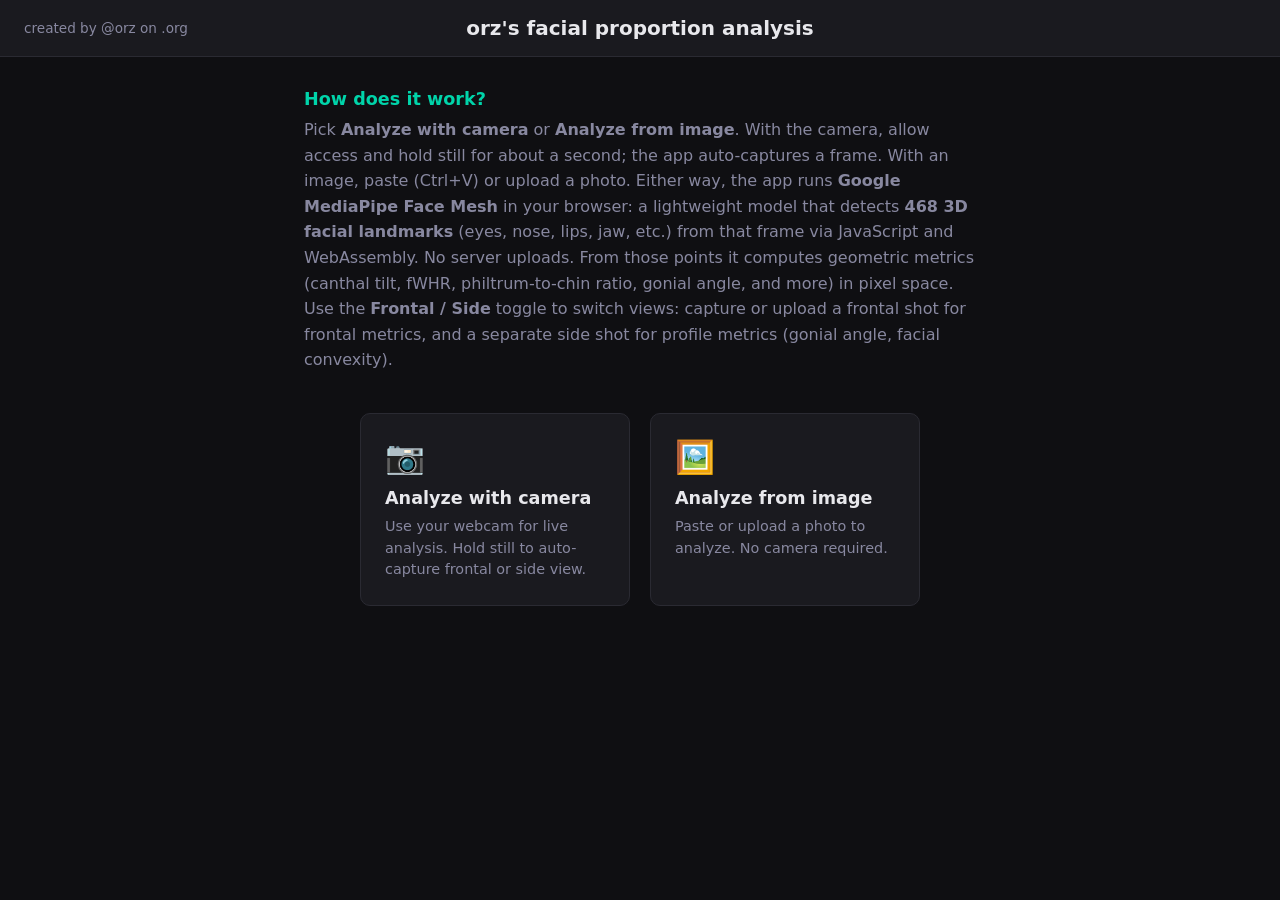
<file: index.html>
<!DOCTYPE html>
<html lang="en">
<head>
  <meta charset="UTF-8">
  <meta name="viewport" content="width=device-width, initial-scale=1.0">
  <title>orz's facial proportion analysis</title>
  <link rel="stylesheet" href="style.css">
</head>
<body class="page-home">
  <header class="header">
    <span class="header-credit">created by @orz on .org</span>
    <h1>orz's facial proportion analysis</h1>
  </header>

  <main class="home-main">
    <section class="home-intro">
      <h2>How does it work?</h2>
      <p>
        Pick <strong>Analyze with camera</strong> or <strong>Analyze from image</strong>. With the camera, allow access and hold still
        for about a second; the app auto-captures a frame. With an image, paste (Ctrl+V) or upload a photo. Either way, the app runs
        <strong>Google MediaPipe Face Mesh</strong> in your browser: a lightweight model that detects <strong>468 3D facial landmarks</strong>
        (eyes, nose, lips, jaw, etc.) from that frame via JavaScript and WebAssembly. No server uploads. From those points it computes
        geometric metrics (canthal tilt, fWHR, philtrum-to-chin ratio, gonial angle, and more) in pixel space. Use the
        <strong>Frontal / Side</strong> toggle to switch views: capture or upload a frontal shot for frontal metrics, and a separate
        side shot for profile metrics (gonial angle, facial convexity).
      </p>
    </section>

    <nav class="home-actions">
      <a href="camera.html" class="home-card home-card-camera">
        <span class="home-card-icon" aria-hidden="true">📷</span>
        <h3>Analyze with camera</h3>
        <p>Use your webcam for live analysis. Hold still to auto-capture frontal or side view.</p>
      </a>
      <a href="image.html" class="home-card home-card-image">
        <span class="home-card-icon" aria-hidden="true">🖼️</span>
        <h3>Analyze from image</h3>
        <p>Paste or upload a photo to analyze. No camera required.</p>
      </a>
    </nav>
  </main>
</body>
</html>
</file>
<file: style.css>
/* ===== Variables ===== */
:root {
  --bg: #0f0f12;
  --surface: #1a1a1f;
  --border: #2a2a32;
  --text: #e8e8ec;
  --muted: #8888a0;
  --accent: #00d4aa;
  --accent-dim: rgba(0, 212, 170, 0.25);
  --danger: #ff6b6b;
  --warn: #ffc857;
  --radius: 10px;
  --shadow: 0 4px 20px rgba(0, 0, 0, 0.4);
}

/* ===== Reset & Base ===== */
*, *::before, *::after { box-sizing: border-box; }
body {
  margin: 0;
  font-family: 'Segoe UI', system-ui, sans-serif;
  background: var(--bg);
  color: var(--text);
  min-height: 100vh;
  overflow: hidden;
}

/* ===== Header & Toggle ===== */
.header {
  display: flex;
  align-items: center;
  justify-content: space-between;
  padding: 1rem 1.5rem;
  background: var(--surface);
  border-bottom: 1px solid var(--border);
  flex-wrap: wrap;
  gap: 1rem;
}

.header-credit {
  font-size: 0.85rem;
  color: var(--muted);
  flex: 1;
  min-width: 0;
}

.header h1 {
  margin: 0;
  font-size: 1.25rem;
  font-weight: 600;
  flex: 0 0 auto;
  text-align: center;
}

.header-back {
  font-size: 0.9rem;
  color: var(--accent);
  text-decoration: none;
  flex: 0 0 auto;
}
.header-back:hover {
  text-decoration: underline;
}

/* Back to home as small link/button on camera/image pages */
body[data-page="camera"] .header-back,
body[data-page="image"] .header-back {
  display: inline-flex;
  align-items: center;
  padding: 0.25rem 0.5rem;
  font-size: 0.75rem;
  background: var(--surface);
  border: 1px solid var(--border);
  border-radius: var(--radius);
  white-space: nowrap;
  justify-self: start;
  align-self: center;
}
body[data-page="camera"] .header-back:hover,
body[data-page="image"] .header-back:hover {
  background: var(--border);
  text-decoration: none;
}

/* Center h1 on camera/image pages: same single-row layout and size as home */
body[data-page="camera"] .header,
body[data-page="image"] .header {
  display: grid;
  grid-template-columns: 1fr auto 1fr;
  align-items: center;
  gap: 1rem;
}
body[data-page="camera"] .header-back,
body[data-page="image"] .header-back {
  grid-column: 1;
  justify-self: start;
}
body[data-page="camera"] .header h1,
body[data-page="image"] .header h1 {
  grid-column: 2;
  justify-self: center;
  flex: none;
  font-size: 1.25rem;
}
body[data-page="camera"] .header .mode-toggle,
body[data-page="image"] .header .mode-toggle {
  grid-column: 3;
  justify-self: end;
}

.header .mode-toggle {
  flex: 1;
  justify-content: flex-end;
  min-width: 0;
}

.mode-toggle {
  display: flex;
  align-items: center;
  gap: 0.75rem;
}

.mode-label {
  font-size: 0.9rem;
  color: var(--muted);
}

.mode-label[data-mode="frontal"] { margin-right: 0; }
.mode-label[data-mode="side"] { margin-left: 0; }
.mode-label.active { color: var(--accent); font-weight: 600; }

/* Toggle switch */
.switch {
  position: relative;
  width: 52px;
  height: 28px;
  flex-shrink: 0;
}

.switch input {
  opacity: 0;
  width: 0;
  height: 0;
}

.slider {
  position: absolute;
  cursor: pointer;
  inset: 0;
  background: var(--border);
  border-radius: 28px;
  transition: 0.3s;
}

.slider::before {
  content: '';
  position: absolute;
  height: 22px;
  width: 22px;
  left: 3px;
  bottom: 3px;
  background: var(--text);
  border-radius: 50%;
  transition: 0.3s;
}

.switch input:checked + .slider {
  background: var(--accent-dim);
  box-shadow: 0 0 0 1px var(--accent);
}

.switch input:checked + .slider::before {
  transform: translateX(24px);
  background: var(--accent);
}

/* ===== Two-column layout: only metrics column scrolls ===== */
.app {
  display: grid;
  grid-template-columns: 1fr 380px;
  grid-template-rows: 1fr;
  gap: 0;
  height: calc(100vh - 60px);
  min-height: 0;
  overflow: hidden;
}

@media (max-width: 900px) {
  .app {
    grid-template-columns: 1fr;
    grid-template-rows: auto 1fr;
  }
}

/* ===== Camera section ===== */
.camera-section {
  display: flex;
  flex-direction: column;
  align-items: center;
  justify-content: center;
  padding: 1rem;
  background: var(--bg);
  min-height: 0;
  min-width: 0;
  width: 100%;
}

.video-container {
  width: 100%;
  max-width: 780px;
  display: flex;
  flex-direction: column;
  align-items: center;
}

.video-wrapper {
  position: relative;
  width: 100%;
  border-radius: var(--radius);
  overflow: hidden;
  box-shadow: var(--shadow);
  background: #000;
}

/* Subtle flash when auto-capture triggers */
.video-container.capture-flash .video-wrapper {
  animation: captureFlash 0.4s ease-out;
}

@keyframes captureFlash {
  0% { filter: brightness(1); }
  30% { filter: brightness(1.4); }
  100% { filter: brightness(1); }
}

.video-wrapper::before {
  content: '';
  display: block;
  padding-bottom: 75%;
}

.video-wrapper.mirror {
  transform: scaleX(-1);
}

#video,
#overlay,
.frozen-frame {
  position: absolute;
  top: 0;
  left: 0;
  width: 100%;
  height: 100%;
  object-fit: cover;
  object-position: center;
}

.frozen-frame {
  display: none;
  pointer-events: none;
}

.frozen-frame.visible {
  display: block;
}

#overlay {
  pointer-events: none;
}

/* Uploaded/pasted image: show full image and align overlay */
.video-wrapper.image-source #video {
  display: none;
}

.video-wrapper.image-source .frozen-frame.visible,
.video-wrapper.image-source #overlay {
  object-fit: contain;
  object-position: center;
}

/* Overlay message (profile prompt, etc.) */
.overlay-message {
  position: absolute;
  left: 0;
  right: 0;
  bottom: 2rem;
  padding: 0.75rem 1rem;
  background: rgba(0, 0, 0, 0.85);
  color: var(--warn);
  font-size: 0.9rem;
  text-align: center;
  pointer-events: none;
  display: none;
}

.overlay-message.visible {
  display: block;
}

/* Retake in controls bar: shown only after capture */
.ctrl-btn.retake-in-bar {
  display: none;
  background: var(--accent);
  color: var(--bg);
  border-color: var(--accent);
}
.ctrl-btn.retake-in-bar.visible {
  display: inline-flex;
}
.ctrl-btn.retake-in-bar:hover {
  background: var(--border);
  color: var(--text);
}

/* Control bar */
.controls-bar {
  display: flex;
  gap: 0.5rem;
  margin-top: 0.5rem;
  flex-wrap: wrap;
}

.ctrl-btn {
  padding: 0.5rem 1rem;
  font-size: 0.875rem;
  color: var(--text);
  background: var(--surface);
  border: 1px solid var(--border);
  border-radius: var(--radius);
  cursor: pointer;
}

.ctrl-btn:hover {
  background: var(--border);
}

/* Fullscreen: make the video wrapper the fullscreen element so video+canvas fill the screen */
.video-wrapper:fullscreen,
.video-wrapper:-webkit-full-screen {
  width: 100vw;
  height: 100vh;
  max-width: none;
  border-radius: 0;
  background: #000;
}

.video-wrapper:fullscreen::before,
.video-wrapper:-webkit-full-screen::before {
  display: none;
}

.video-wrapper:fullscreen #video,
.video-wrapper:fullscreen .frozen-frame,
.video-wrapper:fullscreen #overlay,
.video-wrapper:-webkit-full-screen #video,
.video-wrapper:-webkit-full-screen .frozen-frame,
.video-wrapper:-webkit-full-screen #overlay {
  position: absolute;
  inset: 0;
  width: 100%;
  height: 100%;
  object-fit: cover;
  object-position: center;
}

.hint-block {
  margin-top: 0.75rem;
  width: 100%;
  max-width: 780px;
  text-align: center;
}

.hint {
  margin: 0;
  font-size: 0.85rem;
  color: var(--muted);
}

.hint-main {
  font-weight: 500;
  color: var(--text);
}

.hint-sub {
  margin-top: 0.35rem;
  font-size: 0.8rem;
  color: var(--muted);
}

.hint-sub.empty {
  display: none;
}

/* ===== Dashboard: only this column scrolls ===== */
.dashboard {
  background: var(--surface);
  border-left: 1px solid var(--border);
  padding: 1rem 1.25rem;
  overflow-y: auto;
  overflow-x: hidden;
  min-height: 0;
  min-width: 0;
}

.dashboard h2 {
  margin: 0 0 1rem;
  font-size: 1rem;
  font-weight: 600;
  color: var(--muted);
}

/* ===== Metric cards (legend system: left border = canvas color) ===== */
.metric-card {
  background: var(--bg);
  border: 1px solid var(--border);
  border-left: 3px solid var(--metric-color, var(--muted));
  border-radius: var(--radius);
  padding: 0.75rem 1rem;
  margin-bottom: 0.6rem;
  cursor: default;
  transition: background 0.15s ease, border-left-width 0.15s ease;
}

.metric-card:hover {
  background: rgba(255, 255, 255, 0.03);
  border-left-width: 4px;
}

.metric-card h3 {
  margin: 0 0 0.35rem;
  font-size: 0.8rem;
  font-weight: 600;
  color: var(--text);
}

.metric-value {
  font-size: 1.25rem;
  font-weight: 700;
  color: var(--accent);
  font-variant-numeric: tabular-nums;
}

.metric-value.warn { color: var(--warn); }
.metric-value.danger { color: var(--danger); }

.metric-label {
  font-size: 0.75rem;
  color: var(--muted);
  margin-top: 0.2rem;
}

.metric-label + .metric-label { margin-top: 0.1rem; }

.section-title {
  font-size: 0.7rem;
  text-transform: uppercase;
  letter-spacing: 0.08em;
  color: var(--muted);
  margin: 1rem 0 0.5rem;
  padding-bottom: 0.25rem;
}

.dashboard .metric-card:first-of-type { margin-top: 0; }

/* ===== Home page ===== */
body.page-home .header {
  display: grid;
  grid-template-columns: 1fr auto 1fr;
  align-items: center;
}
body.page-home .header-credit {
  justify-self: start;
}
body.page-home .header h1 {
  grid-column: 2;
  justify-self: center;
  text-align: center;
  flex: none;
}

.home-main {
  padding: 2rem 1.5rem;
  max-width: 720px;
  margin: 0 auto;
  overflow-y: auto;
  height: calc(100vh - 60px);
}

.home-intro {
  margin-bottom: 2.5rem;
}

.home-intro h2 {
  font-size: 1.1rem;
  margin: 0 0 0.5rem;
  color: var(--accent);
}

.home-intro p {
  margin: 0 0 1.25rem;
  line-height: 1.6;
  color: var(--muted);
}

.home-actions {
  display: grid;
  grid-template-columns: repeat(auto-fit, minmax(260px, 1fr));
  gap: 1.25rem;
  max-width: 560px;
  margin-left: auto;
  margin-right: auto;
}

.home-card {
  display: block;
  padding: 1.5rem;
  background: var(--surface);
  border: 1px solid var(--border);
  border-radius: var(--radius);
  text-decoration: none;
  color: inherit;
  transition: border-color 0.2s, box-shadow 0.2s;
}

.home-card:hover {
  border-color: var(--accent);
  box-shadow: 0 0 0 1px var(--accent);
}

.home-card-icon {
  font-size: 2rem;
  display: block;
  margin-bottom: 0.75rem;
}

.home-card h3 {
  margin: 0 0 0.5rem;
  font-size: 1.1rem;
}

.home-card p {
  margin: 0;
  font-size: 0.9rem;
  color: var(--muted);
  line-height: 1.5;
}

/* ===== Image page: drop zone & source image ===== */
.image-section .video-container {
  width: 100%;
  max-width: 780px;
  margin: 0 auto;
}

.image-wrapper {
  position: relative;
  min-height: 320px;
  width: 100%;
  display: flex;
  align-items: center;
  justify-content: center;
  background: var(--surface);
  border-radius: var(--radius);
}

.image-drop-zone {
  position: absolute;
  inset: 0;
  z-index: 3;
  display: flex;
  align-items: center;
  justify-content: center;
  background: var(--surface);
  border: 2px dashed var(--border);
  border-radius: var(--radius);
  padding: 1.5rem;
  cursor: pointer;
  pointer-events: auto;
}

.image-drop-text {
  margin: 0;
  font-size: 0.95rem;
  color: var(--muted);
  text-align: center;
  max-width: 100%;
  width: 100%;
}

.source-image {
  position: absolute;
  top: 0;
  left: 0;
  z-index: 1;
  width: 100%;
  height: 100%;
  object-fit: contain;
  object-position: center;
}

body[data-page="image"] .video-wrapper.image-wrapper #overlay {
  object-fit: contain;
  object-position: center;
  z-index: 2;
}

body[data-page="image"] #clearBtn {
  display: none;
}

body[data-page="image"] #clearBtn.visible {
  display: inline-block;
}
</file>
